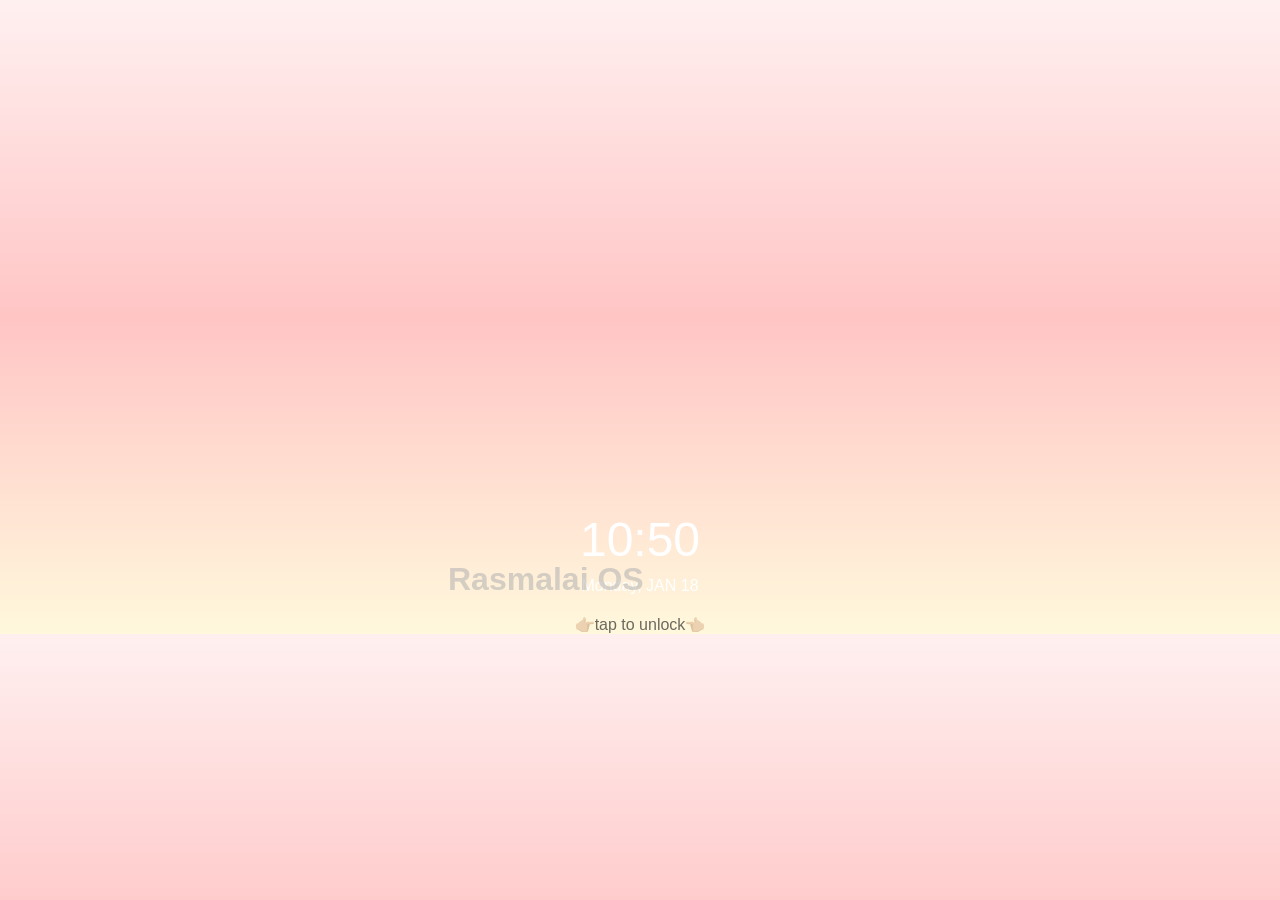
<file: index.html>
<!DOCTYPE html>
<html lang="en">
<head>
  <meta charset="UTF-8" />
  <meta name="viewport" content="width=device-width, initial-scale=1.0"/>
  <title>Android Sim</title>
  <link rel="stylesheet" href="style.css"/>
</head>
<body>
  <div id="os">
    <h1>Rasmalai OS</h1>
  <div class="lock-screen" id="lockScreen">
    <div class="time">10:50</div>
    <div class="date">Monday, JAN 18</div>
    <div class="swipe-up">👉🏼tap to unlock👈🏼</div>
  </div>

  

  <div class="message-app hidden" id="messageApp">
    <button onclick="closeMessage()">← Back</button>
    <h2>Message</h2>
    <p class="special-message"><p>Happy birthday to an incredible person! Today marks a special day, a celebration of your life, your laughter, and your beautiful spirit. May this year be filled with adventure, happiness, and all your heart's desires. You deserve every bit of love and celebration that comes your way. Here's to another amazing year of growth!......I know I have messed up everything....but this is just a small birthday gift and best wishes from my side😅<br>and also  i am very sorry for whatever trouble i have caused you </p>
  </div>
  </div>

  <script src="mai.js"></script>
</body>
</html>
</file>
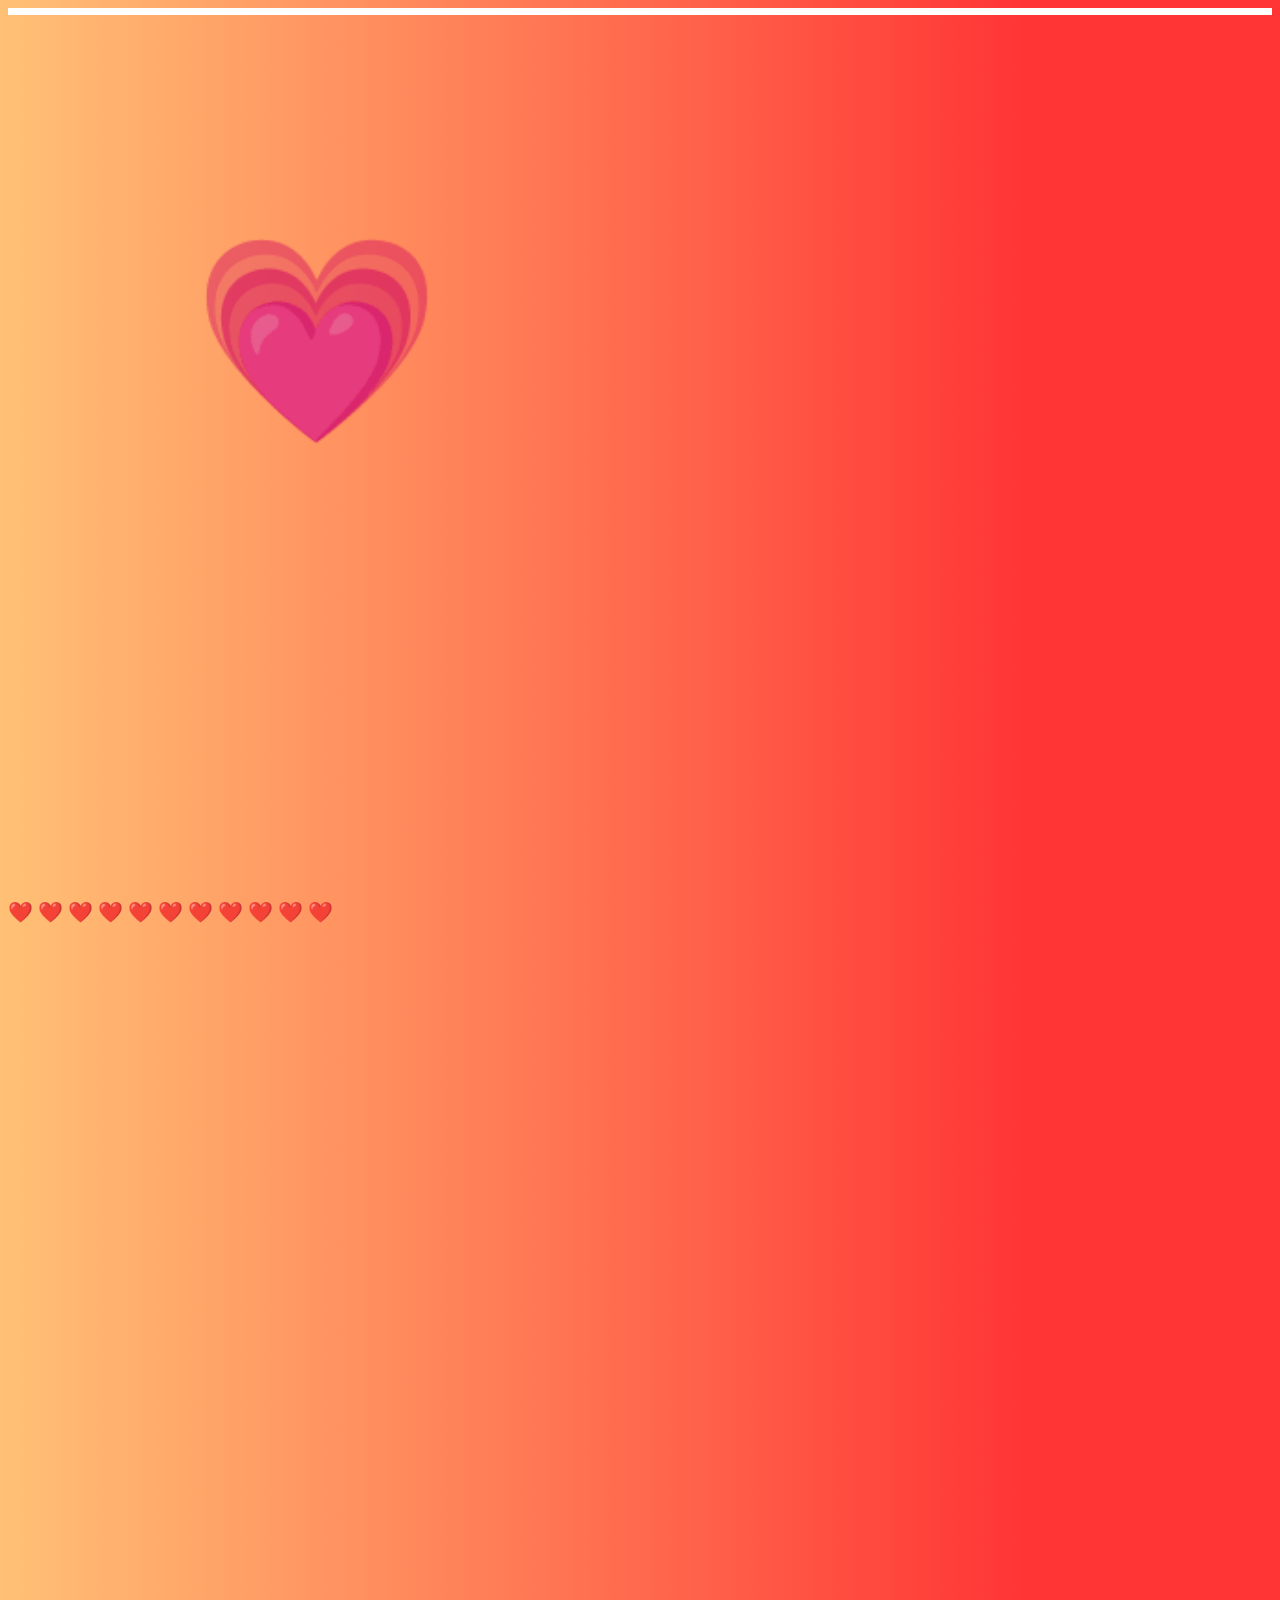
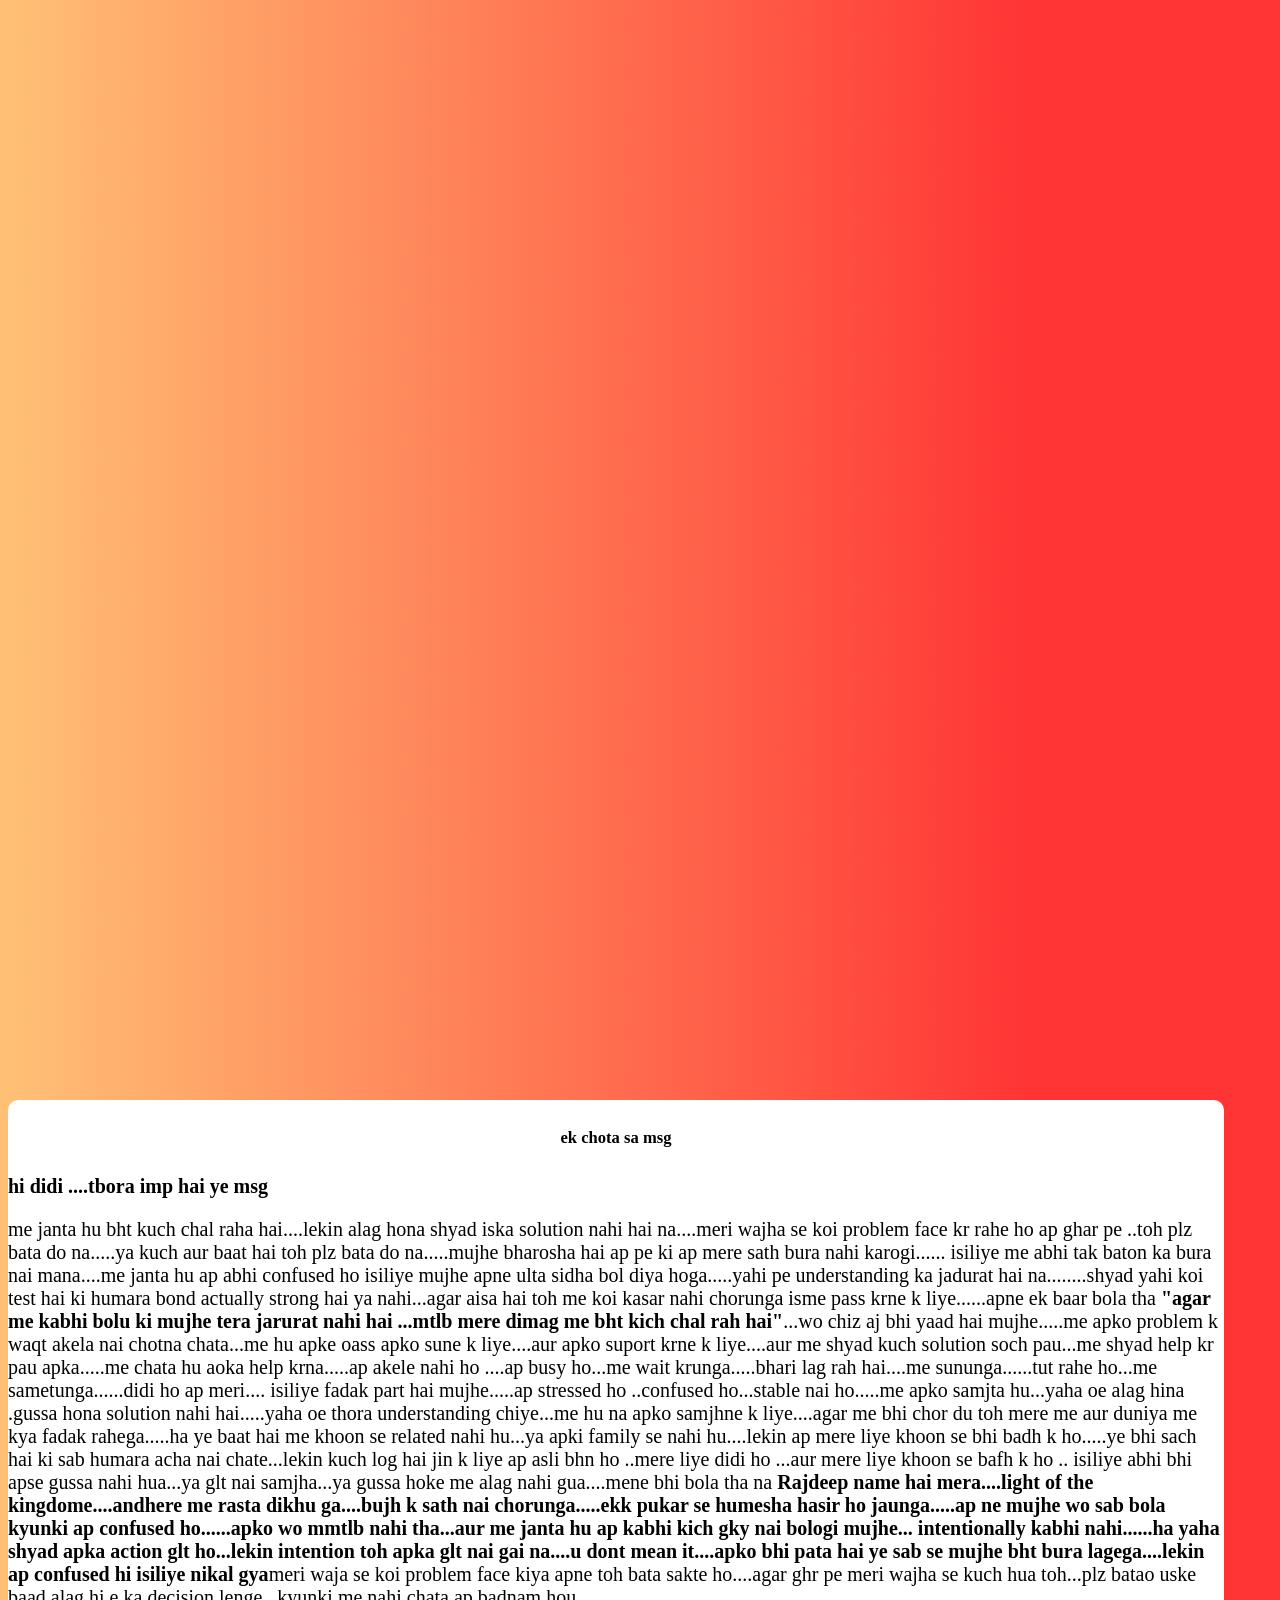
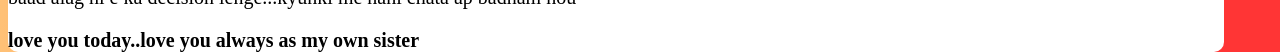
<file: h.html>
<!DOCTYPE html>
<html lang="en">
<head>
  <meta charset="UTF-8">
  <meta http-equiv="X-UA-Compatible" content="IE=Edge">
  <meta name="viewport" content="width=device-width, initial-scale=1">

  <title>HTML</title>
  
  <!-- HTML -->
  

  <!-- Custom Styles -->
  <link rel="stylesheet" href="h.css">
</head>

<body>

  <h1 id=heart>💗</h1>
  
  <div id="loader">
    <div id="innerloader">
      
    </div>
  </div>
  <div id="mincon">
 <b id=min>❤️</b>
  <b id=min>❤️</b>
   <b id=min>❤️</b>
    <b id=mim>❤️</b>
    <b id=mim>❤️</b>
<b id=mim>❤️</b>
<b id=mim>❤️</b>
<b id=mim>❤️</b>
<b id=mim>❤️</b>
<b id=mim>❤️</b>
<b id=mim>❤️</b>
  </div>
  <div id="text">
    <h5 >ek chota sa msg</h5>
    <b>hi didi ....tbora imp hai ye msg</b>
    <p>me janta hu bht kuch chal raha hai....lekin alag hona shyad iska solution nahi hai na....meri wajha se koi problem face kr rahe ho ap ghar pe ..toh plz bata do na.....ya kuch aur baat hai toh plz bata do na.....mujhe bharosha hai ap pe ki ap mere sath bura nahi karogi...... isiliye me abhi tak baton ka bura nai mana....me janta hu ap abhi confused ho isiliye mujhe apne ulta sidha bol diya hoga.....yahi pe understanding ka jadurat hai na........shyad yahi koi test hai ki humara bond actually strong hai ya nahi...agar aisa hai toh me koi kasar nahi chorunga isme pass krne k liye......apne ek baar bola tha <b>"agar me kabhi bolu ki mujhe tera jarurat nahi hai ...mtlb mere dimag me bht kich chal rah hai"</b>...wo chiz aj bhi yaad hai mujhe.....me apko problem k waqt akela nai chotna chata...me hu apke oass apko sune k liye....aur apko suport krne k liye....aur me shyad kuch solution soch pau...me shyad help kr pau apka.....me chata hu aoka help krna.....ap akele nahi ho ....ap busy ho...me wait krunga.....bhari lag rah hai....me sununga......tut rahe ho...me sametunga......didi ho ap meri.... isiliye fadak part hai mujhe.....ap stressed ho ..confused ho...stable nai ho.....me apko samjta hu...yaha oe alag hina .gussa hona solution nahi hai.....yaha oe thora understanding chiye...me hu na apko samjhne k liye....agar me bhi chor du toh mere me aur duniya me kya fadak rahega.....ha ye baat hai me khoon se related nahi hu...ya apki family se nahi hu....lekin ap mere liye khoon se bhi badh k ho.....ye bhi sach hai ki sab humara acha nai chate...lekin kuch log hai jin k liye ap asli bhn ho ..mere liye didi ho ...aur mere liye khoon se bafh k ho .. isiliye abhi bhi apse gussa nahi hua...ya glt nai samjha...ya gussa hoke me alag nahi gua....mene bhi bola tha na <b>Rajdeep name hai mera....light of the kingdome....andhere me rasta dikhu ga....bujh k sath nai chorunga.....ekk pukar se humesha hasir ho jaunga.....ap ne mujhe wo sab bola kyunki ap confused ho......apko wo mmtlb nahi tha...aur me janta hu ap kabhi kich gky nai bologi mujhe... intentionally kabhi nahi......ha yaha shyad apka action glt ho...lekin intention toh apka glt nai gai na....u dont mean it....apko bhi pata hai ye sab se mujhe bht bura lagega....lekin ap confused hi isiliye nikal gya</b>meri waja se koi problem face kiya apne toh bata sakte ho....agar ghr pe meri wajha se kuch hua toh...plz batao uske baad alag hi e ka decision lenge...kyunki me nahi chata ap badnam hou</p>
  
  <footer id="foot">
    <b>love you today..love you always as my own sister</b>
  </footer>
  </div>


  <script src="h.js"></script>
</body>
</html>
</file>
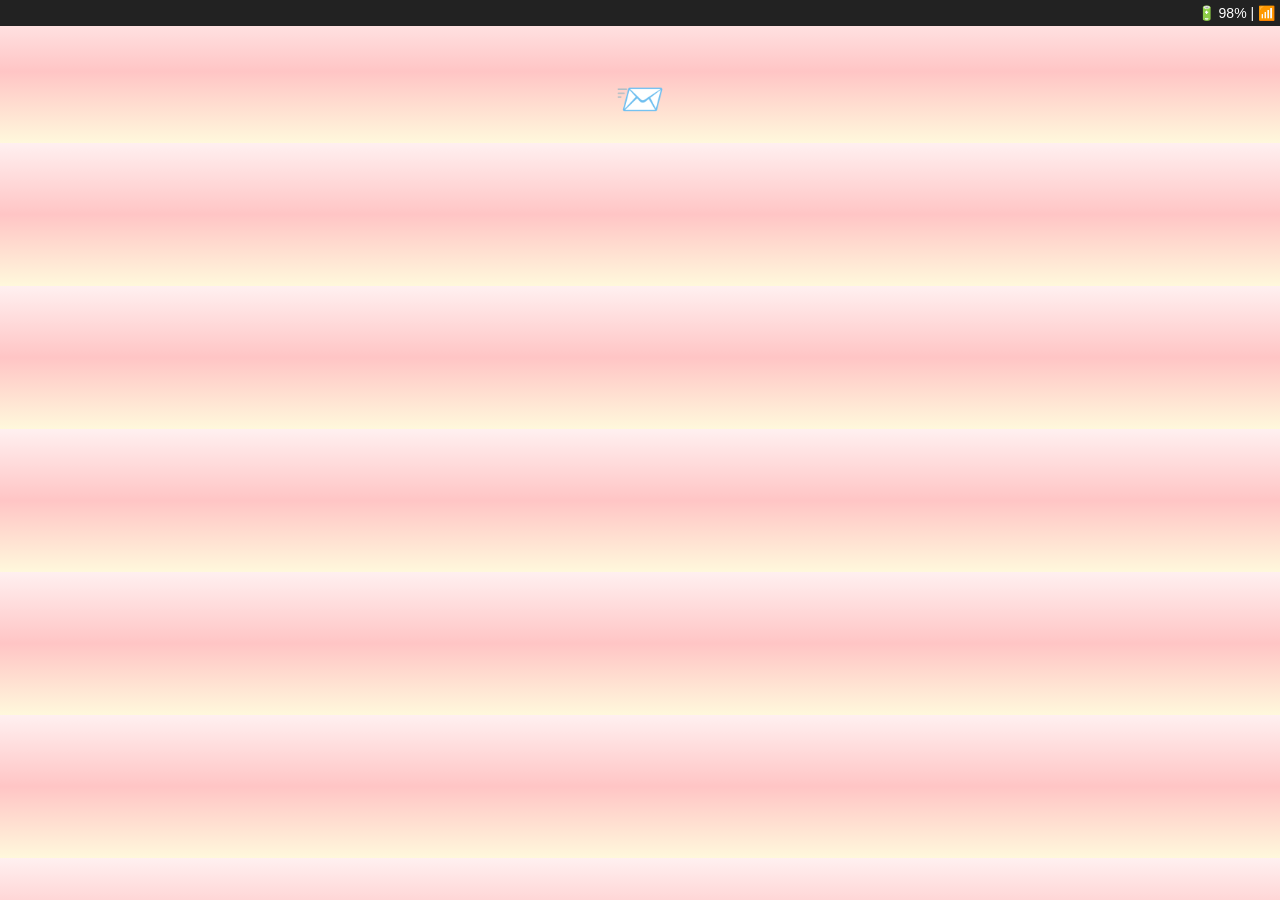
<file: homeScreen.html>
<!DOCTYPE html>
<html>

<head>
  <meta charset="UTF-8">
  <meta name="viewport" content="width=device-width, initial-scale=1">
  <link rel="stylesheet" href="style.css" type="text/css" media="all" />
  <title>homr</title>
</head>

<body>
  <div class="status-bar">🔋 98% | 📶</div>
    <div class="apps">
      <div class="app" onclick="openMessage()">📨</div>
    </div>
</body>
<script src=main.js></script>

</html>
</file>
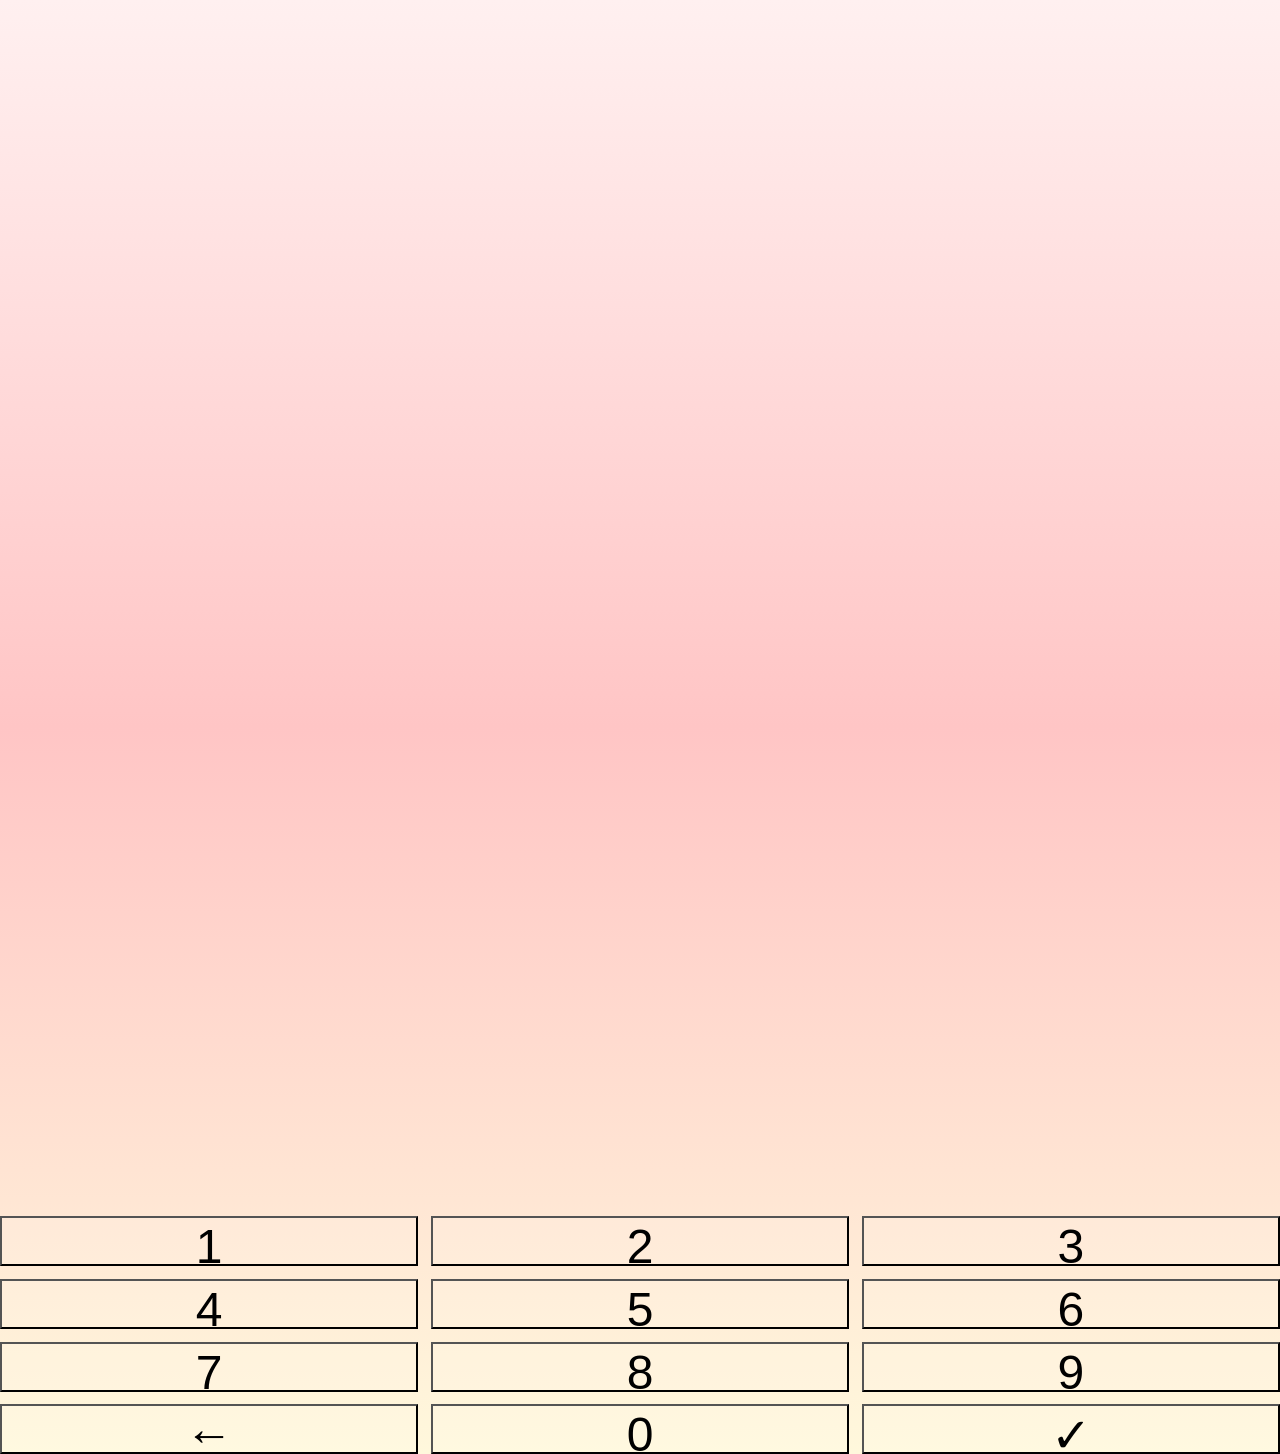
<file: lock.html>
<!DOCTYPE html>
<html lang="en">
<head>
  <meta charset="UTF-8" />
  <meta name="viewport" content="width=device-width, initial-scale=1.0"/>
  <title>Android Sim</title>
  <link rel="stylesheet" href="style.css"/>
</head>
<body>
  <div id="tarea">
    <h5 id=ba></h5>
  </div>
  <div id="pass">
    <input type="button" class="pb" id=1 value="1">
    <input type="button" value="2" class="pb" id=2>
    <input type="button" value="3" class="pb" id=3>
    <input type="button" class="pb" id=4 value="4">
    <input type="button"class="pb" id=5 value="5">
    <input type="button" class="pb" id=6
    value="6">
    <input type="button" value="7" class="pb" id=7>
    <input type="button" value="8"
     class="pb" id=8>
    <input type="button" value="9"class="pb" id=9>
    <input type="button" value="←"class="pb" id=back>
    <input type="button" value="0"class="pb" id=0>
    <input type="button" value="✓" class="pb" id=en onclick="check()">
  </div>
  <script src="lock.js"></script>
</body>
</html>
</file>
<file: style.css>
body {
  margin: 0;
  font-family: sans-serif;
  background-image: linear-gradient(to bottom, #FFF0F0, #FFC5C5 , #FFF8DC);

  color: white;
  text-align: center;
}

.lock-screen {
  padding-top: 40%;
  
}

.time {
  font-size: 48px;
  
}

.date {
  margin: 10px 0;
}

.swipe-up {
  margin-top: 20px;
  opacity: 0.6;
  color: #0B0B0C;
}

.home-screen, .message-app {
  padding: 20px;
}

.status-bar {
  background: #222;
  padding: 5px;
  font-size: 14px;
  text-align: right;
}

.apps {
  margin-top: 50px;
}

.app {
  font-size: 40px;
  cursor: pointer;
  margin: 20px;
}

.hidden {
  display: none;
}

.special-message {
  font-size: 18px;
  color: pink;
  margin-top: 30px;
}
h1{
  position:fixed;
  top:60%;
  left:35%;
  color:#B0B0B08A;
}

@keyframes aniunlock{
  from{
    transform: translateY(100%);
    
  }
  to{
    transform: translateY(-2000%);
    
  }
}

#loader{
  height:100vh;
  width: 100vw;
}
#pass{
  display: grid;
  grid-template-columns: repeat(auto-fill,minmax(30vw,1fr));
  gap:1vw;
  
  margin-top: 2%;


}
.pb{
  height:50px;
  background-color: rgba(255, 255, 255, 0.1);
  font-size: 48px;
  }
  #tarea{
    background-color: rgba(255, 255, 255, 1);
    color: #000;
    text-align: center;
    letter-spacing: 50px;
    margin-top: 95%;
    font-size:20px;
  }
</file>
<file: h.css>
html,body {
    font-size: 15pt;
    color: #FFFFFF;
    background: linear-gradient( to  right, #FFC176,#FF3535 80%);
    
    max-height : 500px;
}
#heart{
    position: fixed;
    top: 10%;
    
    left: 15%;
    font-size: 200px;

    animation: beating 1s infinite alternate;
}
#loader{
    background-color: #FFFFFF;
    height: 7px;
    
}
#innerloader{
    background-color:#00F6FF;
    height:7px;
    width:0;
    margin: 0;
}
@keyframes beating{
    from{
        scale: 1;
    }
    to{
        scale: 0.8;
        
    }
}
#mincon{
    position :absolute;
    top:100%;
    
}
@keyframes rise{
    75%{
        top: 0%;
    }
    90%{
        scale: 0.5;
        top: 0%;
    }
    100%{
        scale: 1;
        top: 0%;
    }
}
@keyframes pageup{
    100%{
      top:10%;
    }
}
#text{
    background-color: #FFFFFF;
    position: absolute;
    top: 300%;
    width: 95%;
    border-radius: 10px;
    color:#000000;
    
}
h5{
    text-align: center;
    
}

@keyframes remove{
    100%{
        opacity : 0;
    }
}
</file>
